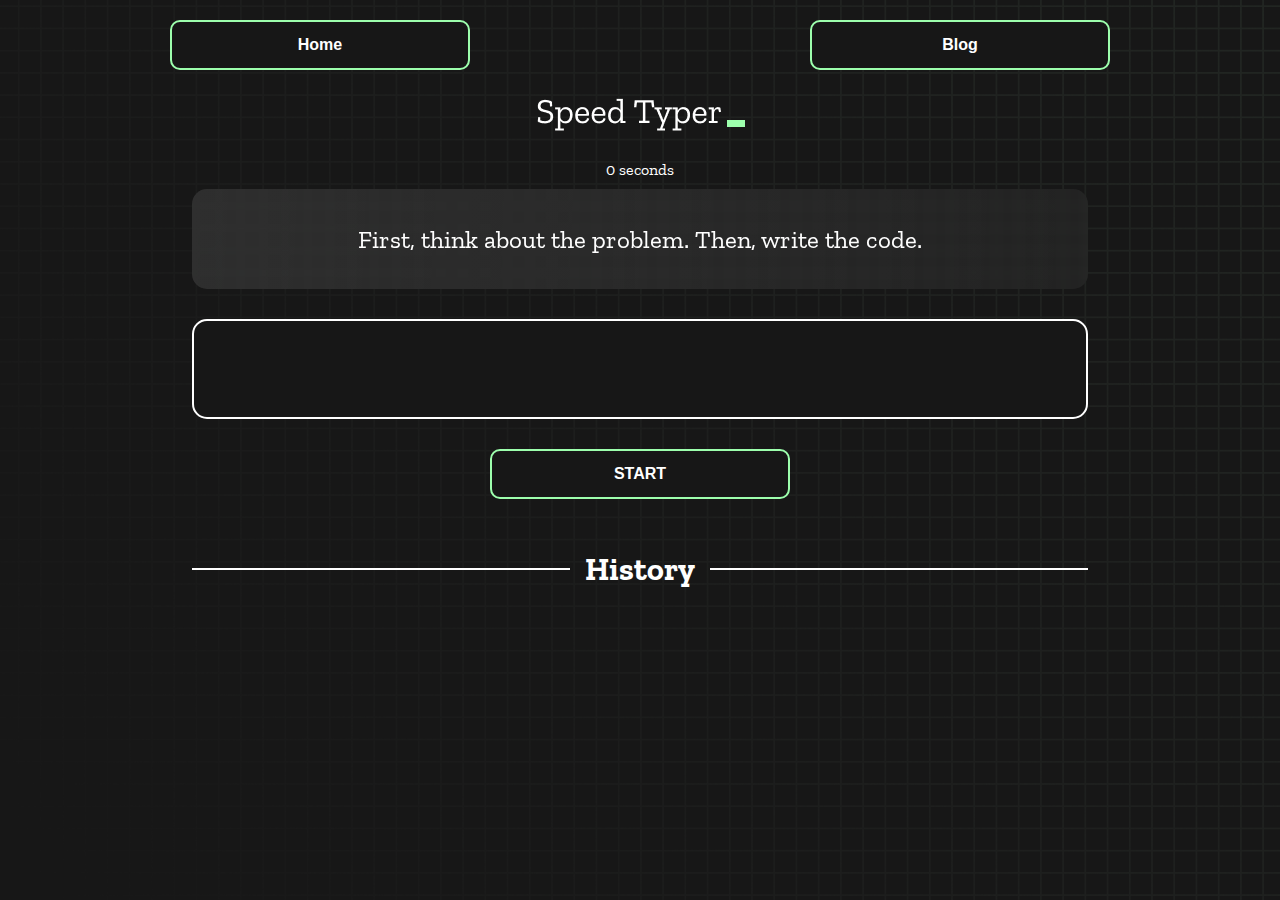
<file: index.html>
<!DOCTYPE html>
<html lang="en">
  <head>
    <meta charset="UTF-8" />
    <meta http-equiv="X-UA-Compatible" content="IE=edge" />
    <meta name="viewport" content="width=device-width, initial-scale=1.0" />
    <title>Speed Monster</title>
    <link rel="stylesheet" href="styles.css" />
    <link rel="preconnect" href="https://fonts.googleapis.com" />
    <link rel="preconnect" href="https://fonts.gstatic.com" crossorigin />
    <link
      href="https://fonts.googleapis.com/css2?family=Zilla+Slab:wght@300;400;500&display=swap"
      rel="stylesheet"
    />
  </head>
  <body>
    <header class="header-btn">
      <div>
        <button id="home-btn">Home</button>
      </div>
      <div>
        <button onclick="blogButton()">Blog</button>
      </div>
    </header>
    <main>
      <h1 class="title"><img src="./logo.png" /></h1>
      <div id="show-time">0 seconds</div>
      
      <div class="box-container">
        <div id="question"></div>
      
        <div id="display" class="inactive"></div>
      
        <div class="buttons">
          <button id="starts">START</button>
        </div>
      
        <div class="divider-container">
          <div class="line"></div>
          <h1 class="title2">History</h1>
          <div class="line"></div>
        </div>
        <div id="histories"></div>
      </div>
      
      <div id="countdown"></div>
      <div id="modal-background" class="hidden"></div>
      <div id="result" class="hidden"></div>
    </main>
     <!-- javaScript link  -->
    <script src="./history.js"></script>
    <script src="./script.js"></script>
  </body>
</html>
</file>
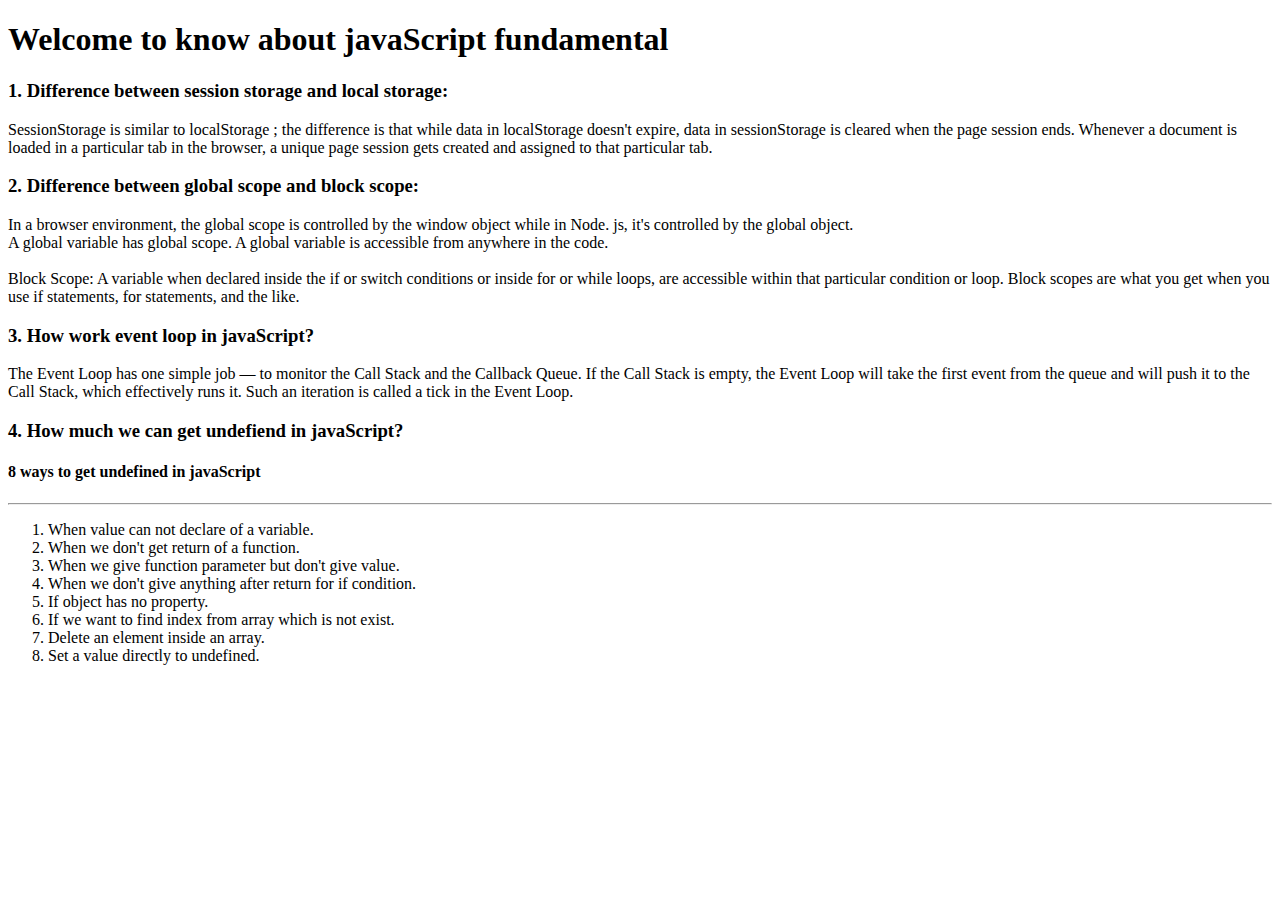
<file: blog.html>
<!doctype html>
<html lang="en">

<head>
  <meta charset="utf-8">
  <meta name="viewport" content="width=device-width, initial-scale=1">
  <title>Question part of Speed Monster</title>
  <!-- bootstrap link  -->
  <link href="https://cdn.jsdelivr.net/npm/bootstrap@5.2.1/dist/css/bootstrap.min.css" rel="stylesheet"
    integrity="sha384-iYQeCzEYFbKjA/T2uDLTpkwGzCiq6soy8tYaI1GyVh/UjpbCx/TYkiZhlZB6+fzT" crossorigin="anonymous">
</head>

<body class="container">
  <h1 class="text-center mt-5 text-primary">Welcome to know about javaScript fundamental</h1>
  <section class="mt-5">
           <div>
            <h3 class="text-center p-4 bg-warning">1. Difference between session storage and local storage:</h3>
           </div>
           
          <div class="bg-primary mb-4 p-4 text-white">SessionStorage is similar to localStorage ; the difference is that while data in localStorage doesn't expire, data in
          sessionStorage is cleared when the page session ends. Whenever a document is loaded in a particular tab in the browser,
          a unique page session gets created and assigned to that particular tab.
          </div>
       
          <div>
            <h3 class="text-center p-4 bg-warning">2. Difference between global scope and block scope:</h3>
          </div>
          
          <div class="bg-primary mb-4 p-4 text-white">In a browser environment, the global scope is controlled by the window object while in Node. js, it's controlled by the
          global object. <br>
          A global variable has global scope. A global variable is accessible from anywhere in the code.
          
          <br><br>
          Block Scope: A variable when declared inside the if or switch conditions or inside for or while loops, are accessible
          within that particular condition or loop.
          Block scopes are what you get when you use if statements, for statements, and the like.
          </div>
          
          <div>
            <h3 class="text-center p-4 bg-warning">3. How work event loop in javaScript?</h3>
          </div>
          
          <div class="bg-primary mb-4 p-4 text-white">The Event Loop has one simple job — to monitor the Call Stack and the Callback Queue. If the Call Stack is empty, the
          Event Loop will take the first event from the queue and will push it to the Call Stack, which effectively runs it. Such
          an iteration is called a tick in the Event Loop.
          </div>
          
            <div>
              <h3 class="text-center p-4 bg-warning">4. How much we can get undefiend in javaScript?</h3>
            </div>
          <div class="bg-primary mb-4 p-4 text-white"> 
          <h4 class="text-center">8 ways to get undefined in javaScript</h4><hr>
           <ol> 
            <li> When value can not declare of a variable.</li>
            <li> When we don't get return of a function.</li>
            <li> When we give function parameter but don't give value.</li>
            <li> When we don't give anything after return for if condition.</li>
            <li> If object has no property.</li>
            <li> If we want to find index from array which is not exist.</li>
            <li> Delete an element inside an array.</li>
            <li> Set a value directly to undefined.</li>
           </ol>
          </div>
  </section>

  <!-- bootstrap javaScript link  -->
  <script src="https://cdn.jsdelivr.net/npm/bootstrap@5.2.1/dist/js/bootstrap.bundle.min.js"
    integrity="sha384-u1OknCvxWvY5kfmNBILK2hRnQC3Pr17a+RTT6rIHI7NnikvbZlHgTPOOmMi466C8"
    crossorigin="anonymous"></script>
</body>

</html>
</file>
<file: styles.css>
* {
  padding: 0;
  margin: 0;
  box-sizing: border-box;
}

body {
  background-image: url("./bg.png");
  background-size: cover;
  background-position: left top;
  font-family: "Zilla Slab", serif;
}

.box-container {
  width: 70%;
  margin: 0 auto;
}
.header-btn{
  margin-top: 20px;
  display: flex;
  justify-content:space-around;
}
 
#question {
  min-height: 100px;
  display: flex;
  padding: 0% 1rem;
  align-items: center;
  justify-content: center;
  color: white;
  font-size: 25px;
  border-radius: 15px;
  background: rgb(255, 255, 255);
  background: linear-gradient(
    92.49deg,
    rgba(255, 255, 255, 0.1) 0.18%,
    rgba(255, 255, 255, 0.05) 99.85%
  );
  backdrop-filter: blur(5px);
  margin-bottom: 30px;
}

#display {
  min-height: 100px;
  display: flex;
  flex-wrap: wrap;
  align-items: center;
  padding-left: 2rem;
  padding-right: 1rem;
  color: white;
  font-size: 32px;
  background-color: #171717;
  border: 2px solid #9dffad;
  border-radius: 15px;
}

#countdown {
  position: fixed;
  height: 100vh;
  width: 100vw;
  background-color: rgba(0, 0, 0, 0.8);
  top: 0;
  left: 0;
  display: flex;
  align-items: center;
  justify-content: center;
  font-size: 3rem;
  color: white;
  display: none;
}
#result {
  position:fixed;
  top: 10%; 
  left: 10%;
  transform: translate(80%, 50%);
  height: 250px;
  width: 400px;
  background-color: #171717;
  border-radius: 15px;
  border: 2px solid #9dffad;
  color: white;
  text-align: center;
  padding: 2rem;
}
#show-time{
  text-align: center;
  color: white;
  margin: 10px 0;
}

.green {
  color: #9dffad;
}
.red {
  color: #eb6565;
}
.bold {
  font-weight: 700;
}
.inactive {
  border: 2px solid white !important;
}
.hidden {
  display: none;
}
.title {
  text-align: center;
  color: white;
  margin: 20px 0;
}

.divider-container {
  height: 80px;
  display: flex;
  justify-content: center;
  align-items: center;
  gap: 15px;
  margin: 0 auto;
}

.line {
  height: 2px;
  background: white;
  width: 100%;
}

.title2 {
  color: white;
  display: block;
}

.buttons {
  display: flex;
  justify-content: center;
  margin: 30px 0;
}
button {
  padding: 10px 20px;
  border: none;
  font-size: 16px;
  font-weight: bold;
  width: 300px;
  height: 50px;
  color: white;
  background-color: #171717;
  border-radius: 10px;
  border: 2px solid #9dffad;
  cursor: pointer;
}

#histories {
  display: flex;
  flex-wrap: wrap;
  justify-content: space-around;
}

.card {
  width: 30%;
  height: 100%;
  /* padding: 50px; */
  /* display: flex; */
  /* justify-content: space-between; */
  align-items: center;
  padding: 20px 30px;
  color: white;
  border-radius: 15px;
  background: rgb(255, 255, 255);
  background: linear-gradient(
    92.49deg,
    rgba(255, 255, 255, 0.1) 0.18%,
    rgba(255, 255, 255, 0.05) 99.85%
  );
  backdrop-filter: blur(5px);
  margin-bottom: 30px;
}

#modal-background {
  background: rgb(255, 255, 255);
  background: linear-gradient(
    92.49deg,
    rgba(255, 255, 255, 0.1) 0.18%,
    rgba(255, 255, 255, 0.05) 99.85%
  );
  backdrop-filter: blur(5px);
  height: 100vh;
  width: 100%;
  position: fixed;
  top: 0;
}

@media only screen and (max-width: 700px) {
  .box-container {
    padding: 0 20px;
    width: 100%;
  }
  .card {
    flex-direction: column;
    width: 100%;
  }
  .header-btn{
    width: 100%;
    display: block;
    margin-left: 40px;
     
  }
  #home-btn{
    margin-bottom: 8px;
  }
  #question{
    padding: 10px;
  }
}
@media only screen and (min-width: 701px) and (max-width: 991px) {
  .card {
    flex-direction: flex;
    width: 45%;
  }
}
</file>
